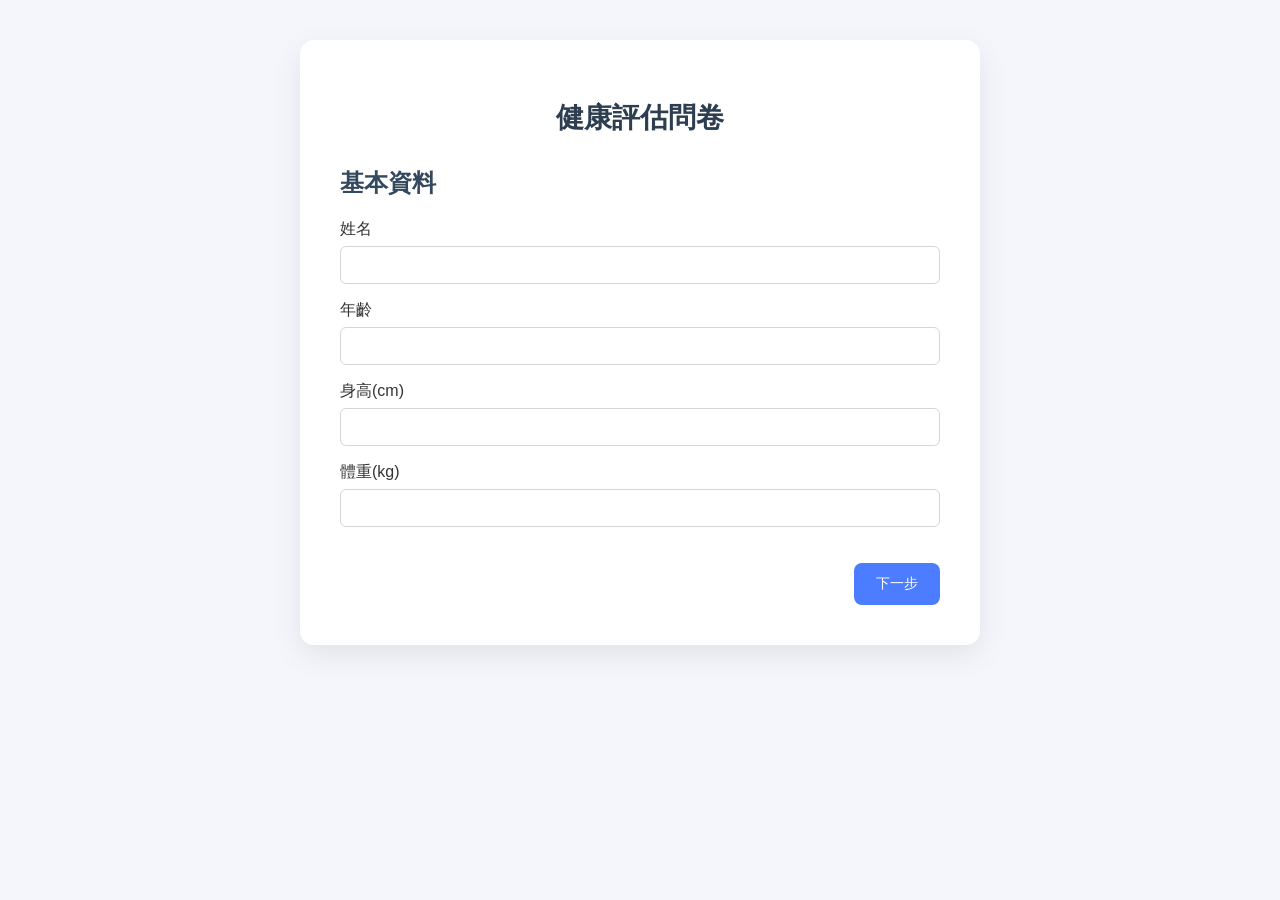
<file: index.html>
<!DOCTYPE html>
<html lang="zh-TW">

<head>

<meta charset="UTF-8">

<title>健康評估問卷</title>

<link rel="stylesheet" href="style.css">

<script src="https://code.jquery.com/jquery-3.7.1.min.js"></script>

</head>


<body>

<div class="container">

<h1>健康評估問卷</h1>

<form id="healthForm">

<!-- STEP1 -->

<div class="step active" id="step1">

<h2>基本資料</h2>

姓名
<input type="text" id="name" required>

年齡
<input type="number" id="age">

身高(cm)
<input type="number" id="height">

體重(kg)
<input type="number" id="weight">

<div class="nav-buttons">

<div></div>

<button type="button" id="next1">
下一步
</button>

</div>

</div>



<!-- STEP2 -->

<div class="step" id="step2">

<h2>生活習慣</h2>

<label><input type="checkbox" id="lateSleep"> 經常熬夜</label>
<label><input type="checkbox" id="noExercise"> 很少運動</label>
<label><input type="checkbox" id="fastFood"> 常吃外食</label>
<label><input type="checkbox" id="lowWater"> 喝水不足</label>

<div class="nav-buttons">

<button type="button" class="secondary" id="back1">
返回
</button>

<button type="button" id="next2">
下一步
</button>

</div>

</div>



<!-- STEP3 -->

<div class="step" id="step3">

<h2>健康狀態</h2>

<label><input type="checkbox" id="fatigue"> 容易疲勞</label>
<label><input type="checkbox" id="insomnia"> 失眠</label>
<label><input type="checkbox" id="cramp"> 抽筋</label>
<label><input type="checkbox" id="constipation"> 便秘</label>
<label><input type="checkbox" id="headache"> 偏頭痛</label>

<div class="nav-buttons">

<button type="button" class="secondary" id="back2">
返回
</button>

<button type="submit">
產生健康分析
</button>

</div>

</div>

</form>



<!-- STEP4 結果頁 -->

<div class="step" id="step4">

<h2>健康分析結果</h2>

<div id="result"></div>

<h3>寄送完整報告</h3>

<input type="email" id="emailInput" placeholder="請輸入 Email">

<button id="sendEmailBtn">
寄送報告到 Email
</button>

<div id="emailStatus"></div>

</div>

</div>

<script src="scripts.js"></script>

</body>

</html>
</file>
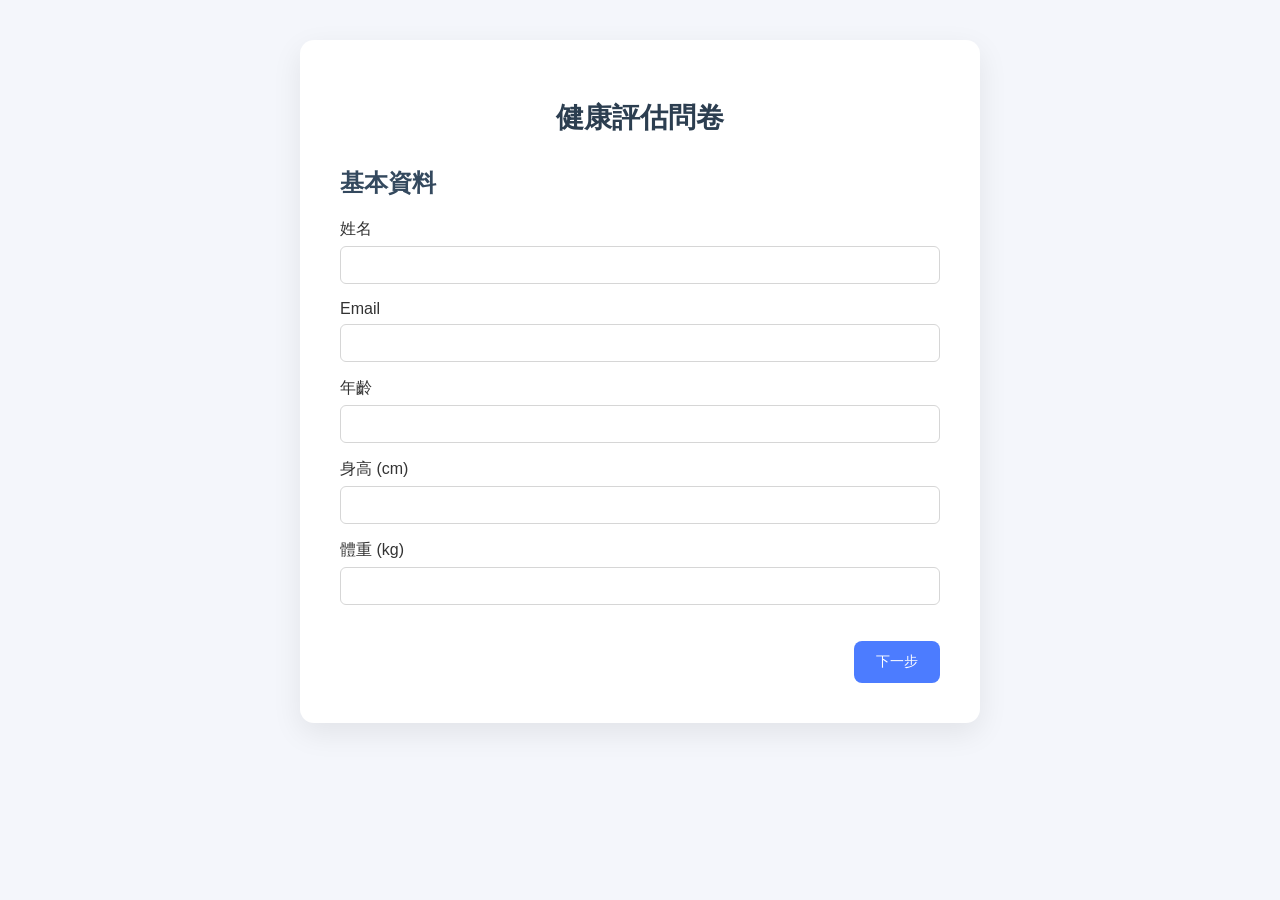
<file: old.html>
<!DOCTYPE html>
<html lang="zh-TW">

<head>

<meta charset="UTF-8">

<title>健康評估問卷</title>

<link rel="stylesheet" href="style.css">

<script src="https://code.jquery.com/jquery-3.7.1.min.js"></script>

</head>


<body>

<div class="container">

<h1>健康評估問卷</h1>

<form id="healthForm">

<!-- STEP 1 基本資料 -->

<div class="step active" id="step1">

<h2>基本資料</h2>

姓名
<input type="text" id="name" required>

Email
<input type="email" id="email">

年齡
<input type="number" id="age">

身高 (cm)
<input type="number" id="height">

體重 (kg)
<input type="number" id="weight">

<div class="nav-buttons">

<div></div>

<button type="button" id="next1">
下一步
</button>

</div>

</div>



<!-- STEP 2 生活習慣 -->

<div class="step" id="step2">

<h2>生活習慣</h2>

<label>
<input type="checkbox" id="lateSleep">
經常熬夜
</label>

<label>
<input type="checkbox" id="noExercise">
很少運動
</label>

<label>
<input type="checkbox" id="fastFood">
常吃外食
</label>

<label>
<input type="checkbox" id="lowWater">
喝水不足
</label>

<div class="nav-buttons">

<button type="button" class="secondary" id="back1">
返回
</button>

<button type="button" id="next2">
下一步
</button>

</div>

</div>



<!-- STEP 3 健康狀態 -->

<div class="step" id="step3">

<h2>健康狀態</h2>

<label>
<input type="checkbox" id="fatigue">
容易疲勞
</label>

<label>
<input type="checkbox" id="insomnia">
失眠
</label>

<label>
<input type="checkbox" id="cramp">
抽筋
</label>

<label>
<input type="checkbox" id="constipation">
便秘
</label>

<label>
<input type="checkbox" id="headache">
偏頭痛
</label>

<div class="nav-buttons">

<button type="button" class="secondary" id="back2">
返回
</button>

<button type="submit">
產生健康分析
</button>

</div>

</div>

</form>



<!-- STEP 4 結果頁 -->

<div class="step" id="step4">

<h2>健康分析結果</h2>

<div id="result"></div>

</div>

</div>



<script>

/* 切換步驟 */

function showStep(step){

$(".step").removeClass("active");

$(step).addClass("active");

}


/* Step 控制 */

$("#next1").click(function(){

showStep("#step2");

});

$("#back1").click(function(){

showStep("#step1");

});

$("#next2").click(function(){

showStep("#step3");

});

$("#back2").click(function(){

showStep("#step2");

});


/* 星星生成 */

function starRating(score){

let stars="";

for(let i=1;i<=5;i++){

if(i<=score){

stars+="<span class='star filled'>⭐</span>";

}else{

stars+="<span class='star'>☆</span>";

}

}

return stars;

}


/* 問卷提交 */

$("#healthForm").submit(function(e){

e.preventDefault();

let b=0;
let calcium=0;
let gut=0;


/* 營養需求邏輯 */

if($("#fatigue").is(":checked")) b+=2;

if($("#insomnia").is(":checked")) b+=1;

if($("#cramp").is(":checked")) calcium+=2;

if($("#constipation").is(":checked")) gut+=3;


/* 最大分數限制 5 */

b=Math.min(b,5);
calcium=Math.min(calcium,5);
gut=Math.min(gut,5);


/* BMI */

let weight=$("#weight").val();

let height=$("#height").val();

let bmi="--";

if(weight && height){

bmi=(weight / Math.pow(height/100,2)).toFixed(1);

}


/* 顯示結果 */

$("#result").html(`

<div class="result-card">

<div class="score">BMI ${bmi}</div>

</div>


<div class="result-card">

B群需求

<div class="stars">

${starRating(b)}

</div>

</div>


<div class="result-card">

鈣需求

<div class="stars">

${starRating(calcium)}

</div>

</div>


<div class="result-card">

腸道需求

<div class="stars">

${starRating(gut)}

</div>

</div>

`);


/* 顯示結果頁 */

showStep("#step4");

});

</script>


</body>

</html>
</file>
<file: style.css>
/* ===== 全域設定 ===== */

*{
    box-sizing:border-box;
}

body{

    font-family: "Noto Sans TC", Arial, sans-serif;

    background:#f4f6fb;

    margin:0;

    padding:40px 20px;

    color:#333;

}


/* ===== 主容器 ===== */

.container{

    max-width:680px;

    margin:auto;

    background:white;

    padding:40px;

    border-radius:14px;

    box-shadow:0 10px 30px rgba(0,0,0,0.08);

}


/* ===== 標題 ===== */

h1{

    text-align:center;

    margin-bottom:30px;

    font-size:28px;

    color:#2c3e50;

}

h2{

    margin-bottom:20px;

    color:#34495e;

}


/* ===== Step 顯示控制 ===== */

.step{

    display:none;

}

.step.active{

    display:block;

}


/* ===== 表單 ===== */

input[type=text],
input[type=email],
input[type=number]{

    width:100%;

    padding:10px;

    margin-top:6px;

    margin-bottom:16px;

    border:1px solid #d6d6d6;

    border-radius:6px;

    font-size:14px;

}


/* focus 效果 */

input:focus{

    outline:none;

    border-color:#4c7cff;

}


/* ===== checkbox ===== */

label{

    display:block;

    margin-bottom:10px;

    cursor:pointer;

}

input[type=checkbox]{

    margin-right:6px;

}


/* ===== 按鈕 ===== */

button{

    padding:12px 22px;

    border:none;

    border-radius:8px;

    background:#4c7cff;

    color:white;

    font-size:14px;

    cursor:pointer;

    transition:0.2s;

}

button:hover{

    background:#355fe6;

}


/* 返回按鈕 */

button.secondary{

    background:#9aa4b2;

}

button.secondary:hover{

    background:#7d8794;

}


/* 按鈕排列 */

.nav-buttons{

    display:flex;

    justify-content:space-between;

    margin-top:20px;

}


/* ===== 結果頁 ===== */

.result-card{

    background:#f0f4ff;

    padding:16px;

    border-radius:8px;

    margin-bottom:14px;

    border-left:5px solid #4c7cff;

}


/* 結果數值 */

.score{

    font-size:24px;

    font-weight:bold;

    color:#4c7cff;

}


/* ===== 健康分析區 ===== */

#result{

    margin-top:20px;

}


/* ===== 手機版 ===== */

@media (max-width:600px){

.container{

    padding:25px;

}

h1{

    font-size:24px;

}

button{

    width:100%;

}

.nav-buttons{

    flex-direction:column;

    gap:10px;

}

}
</file>
